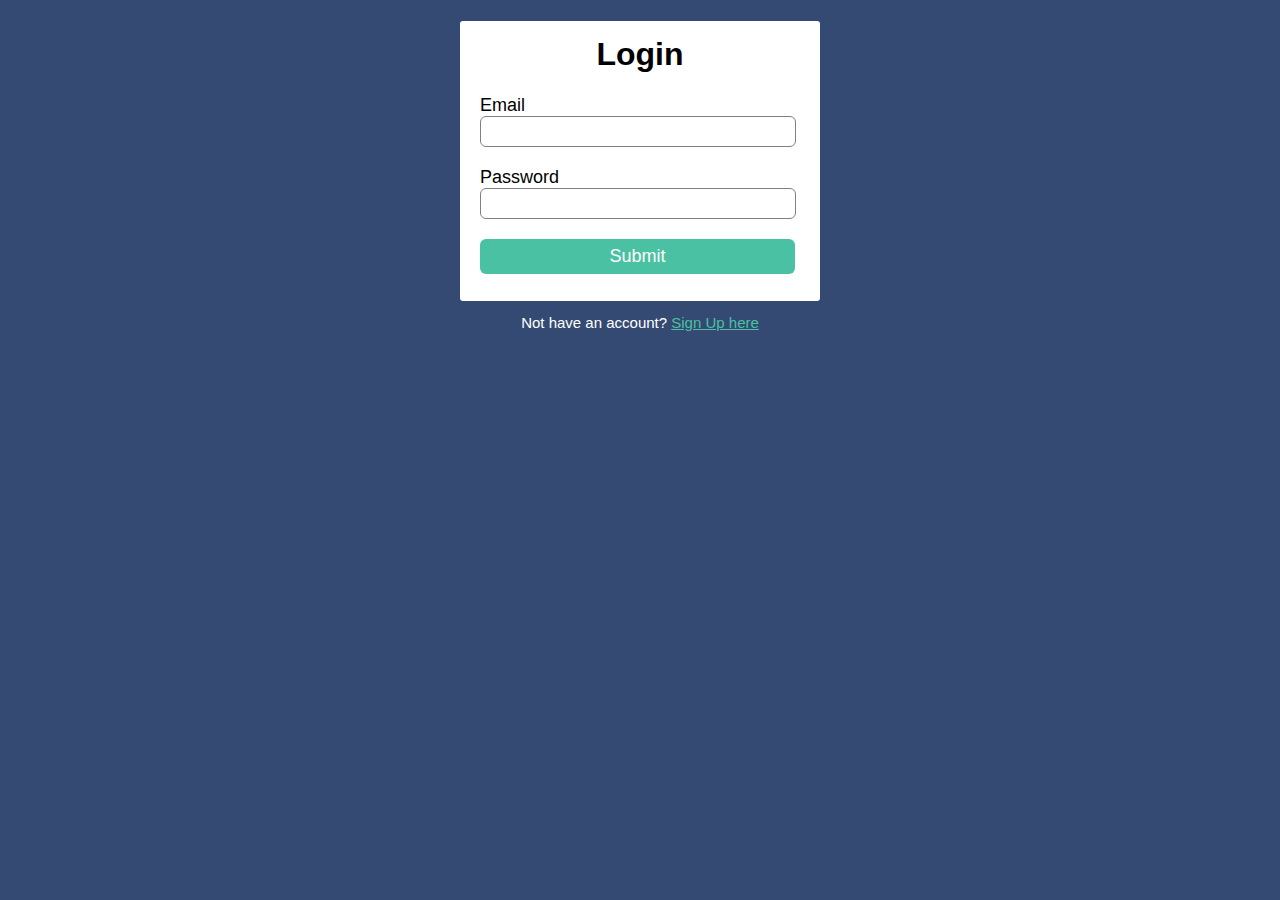
<file: very_simple_login/loginhere.html>
<!DOCTYPE html>
<html lang="en">
<head>
    <meta charset="UTF-8">
    <meta http-equiv="X-UA-Compatible" content="IE=edge">
    <meta name="viewport" content="width=device-width, initial-scale=1.0">
    <title>Login</title>
    <link rel="stylesheet" href="./css/style.css">
</head>
<body>
    <div class="login-box">
        <h1>Login</h1>
        <form>
            <label>Email</label>
            <input type="email" placeholder="">
            <label>Password</label>
            <input type="password" placeholder="">
            <input type="button" value="Submit">
        </form>
        <div class="para-3">
            <p>Not have an account? <a href="submit.html">Sign Up here</a></p>
        </div>
    </div>
</body>
</html>
</file>
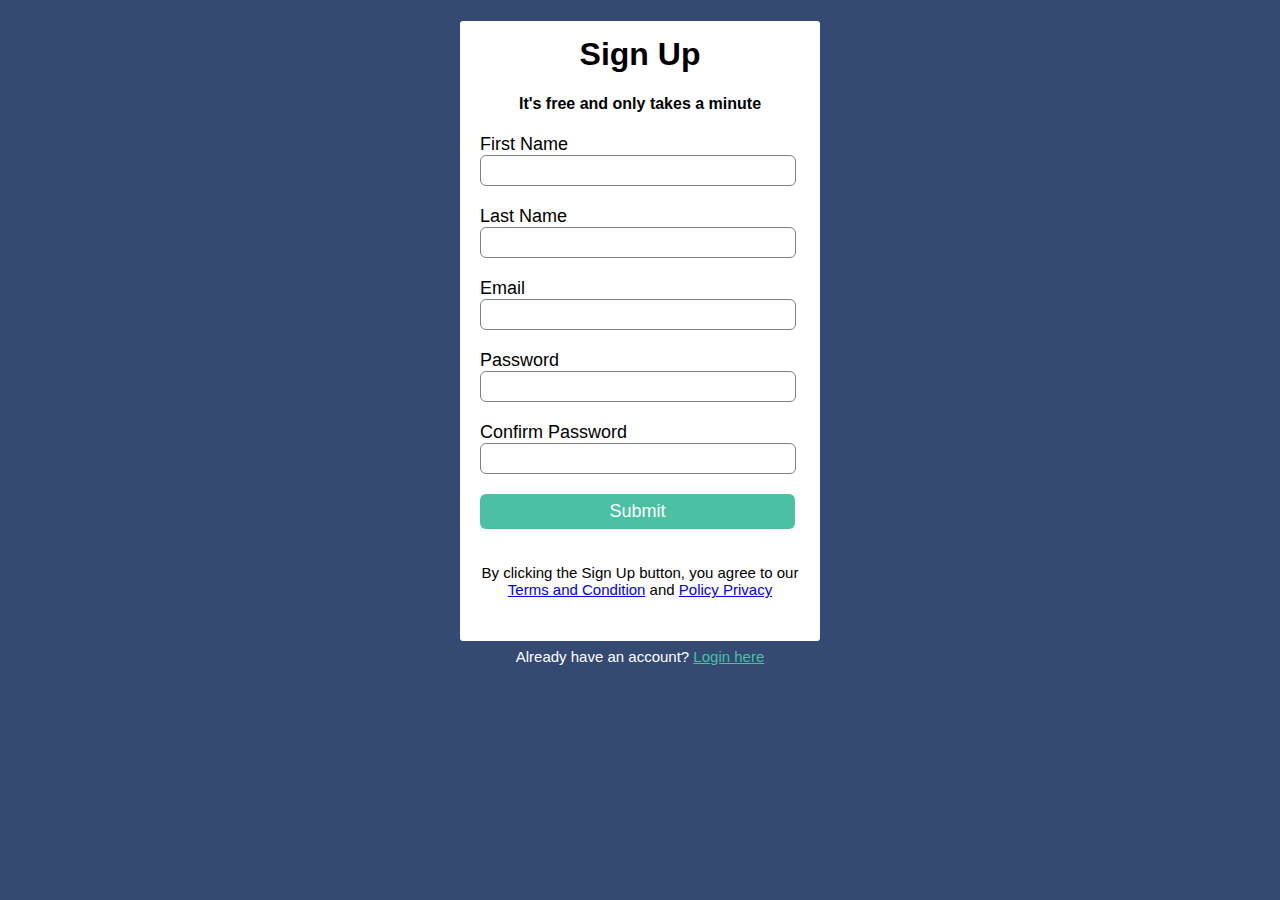
<file: very_simple_login/submit.html>
<!DOCTYPE html>
<html lang="en">
<head>
    <meta charset="UTF-8">
    <meta http-equiv="X-UA-Compatible" content="IE=edge">
    <meta name="viewport" content="width=device-width, initial-scale=1.0">
    <title>Sign Up</title>
    <link rel="stylesheet" href="./css/style.css">
</head>
<body>
    <div class="signup-box">
        <h1>Sign Up</h1>
        <h4>It's free and only takes a minute</h4>
        <form>
            <label>First Name</label>
            <input type="text" placeholder="">
            <label>Last Name</label>
            <input type="text" placeholder="">
            <label>Email</label>
            <input type="email" placeholder="">
            <label>Password</label>
            <input type="password" placeholder="">
            <label>Confirm Password</label>
            <input type="password" placeholder="">
            <input type="button" value="Submit">
        </form>
        <p>By clicking the Sign Up button, you agree to our <br>
        <a href="#">Terms and Condition</a> and <a href="#">Policy Privacy</a></p>
        <div class="para-2">
            <p>Already have an account? <a href="loginhere.html">Login here</a></p>
        </div>
    </div>
</body>
</html>
</file>
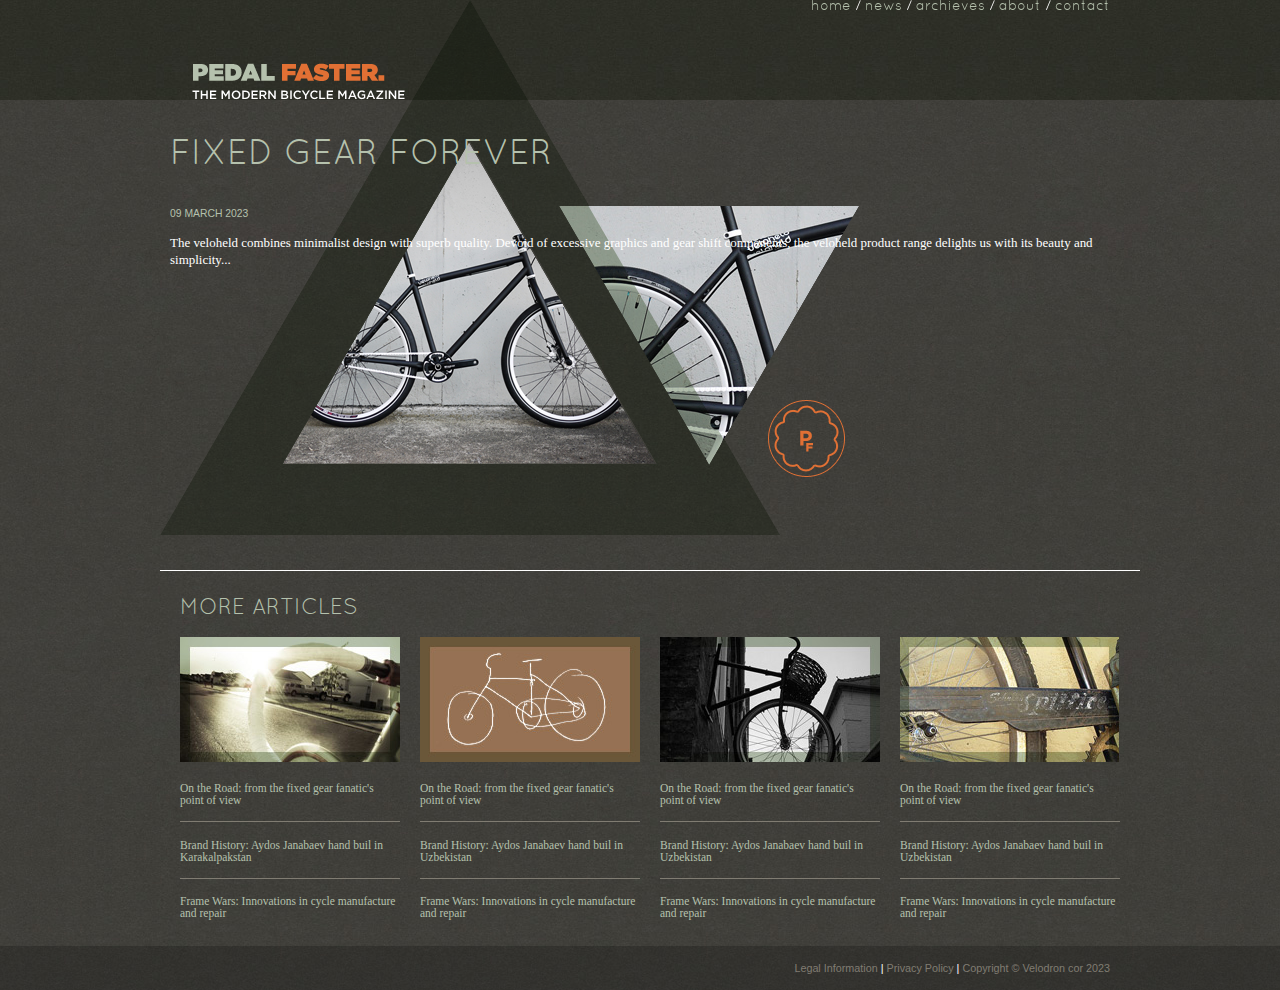
<file: Base/template/base.html>
<!DOCTYPE html>
<html lang="en">
<head>
  <meta charset="UTF-8">
  <meta name="viewport" content="width=device-width, initial-scale=1.0">
  <title>Velodron cor</title>
  <link rel="stylesheet" href="../static/css/style.css">
  <link rel="stylesheet" href="../static/css/960_12_col.css">
</head>
<body>
  <!-- Начало шапки -->
  <div class="header">
    <div class="container_12">
      <div class="grid_5">
        <img src="../static/images/png/logo.png" alt="" width="216" height="37" class="logo"/>
        <img src="../static/images/png/header-triangle.png" alt="" width="116" height="100" class="logo"/>
      </div>
      <div class="nav grid_7">
        <a href="">home</a> /
        <a href="">news</a> /
        <a href="">archieves</a> /
        <a href="">about</a> /
        <a href="">contact</a> 
      </div>
    </div>
  </div>
  <!-- Конец шапки -->

  <!-- Начало контента -->
  <div class="wrapper">
    <div class="main-story container">
      <div class="grid_6 push_6">
        <h1><a href="">Fixed Gear Forever</a></h1>
      </div>
      <div class="intro grid_3 push_9">
        <p class="date">09 MARCH 2023</p>
        <p>
          The veloheld combines minimalist design with superb quality. Devoid of excessive graphics and gear shift
          components, the veloheld product range delights us with
          its beauty and simplicity...
        </p>
      </div>
    </div>
    <!-- Конец main story container -->
    <div class="more-articles container_12">
      <h2 class="grid_12"><a href="">More Articles</a></h2>

      <div class="grid_3">
        <img src="../static/images/jpg/more1.jpg" alt="" width="220" height="125">
        <p>
          <a href="">On the Road: from the fixed gear fanatic's point of view</a>
        </p>
        <p>
          <a href="">Brand History: Aydos Janabaev hand buil in Karakalpakstan</a>
        </p>
        <p>
          <a href="">Frame Wars: Innovations in cycle manufacture and repair</a>
        </p>
      </div>

      <div class="grid_3">
        <img src="../static/images/jpg/more2.jpg" alt="" width="220" height="125">
        <p><a href="">
          On the Road: from the fixed gear fanatic's point of view
        </a></p>
        <p><a href="">
          Brand History: Aydos Janabaev hand buil in Uzbekistan
        </a></p>
        <p><a href="">
          Frame Wars: Innovations in cycle manufacture and repair
        </a></p>
      </div>

      <div class="grid_3">
        <img src="../static/images/jpg/more3.jpg" alt="" width="220" height="125">
        <p><a href="">
          On the Road: from the fixed gear fanatic's point of view
        </a></p>
        <p><a href="">
          Brand History: Aydos Janabaev hand buil in Uzbekistan
        </a></p>
        <p><a href="">
          Frame Wars: Innovations in cycle manufacture and repair
        </a></p>
      </div>

      <div class="grid_3">
        <img src="../static/images/jpg/more4.jpg" alt="" width="220" height="125">
        <p><a href="">
          On the Road: from the fixed gear fanatic's point of view
        </a></p>
        <p><a href="">
          Brand History: Aydos Janabaev hand buil in Uzbekistan
        </a></p>
        <p><a href="">
          Frame Wars: Innovations in cycle manufacture and repair
        </a></p>
      </div>
    </div>
    <!-- Конец more-articles container_12 -->
  </div>
  <!-- Конец контента -->

  <!-- Начало заключение -->
  <div class="footer clearfix">
    <div class="container_12">
        <p class="grid_12">
            <a href="">Legal Information</a> |
            <a href="">Privacy Policy</a> |
            <a href="">Copyright &copy; Velodron cor 2023</a>
        </p>
    </div>
  </div>
  <!-- Конец заключение -->
</body>
</html>
</file>
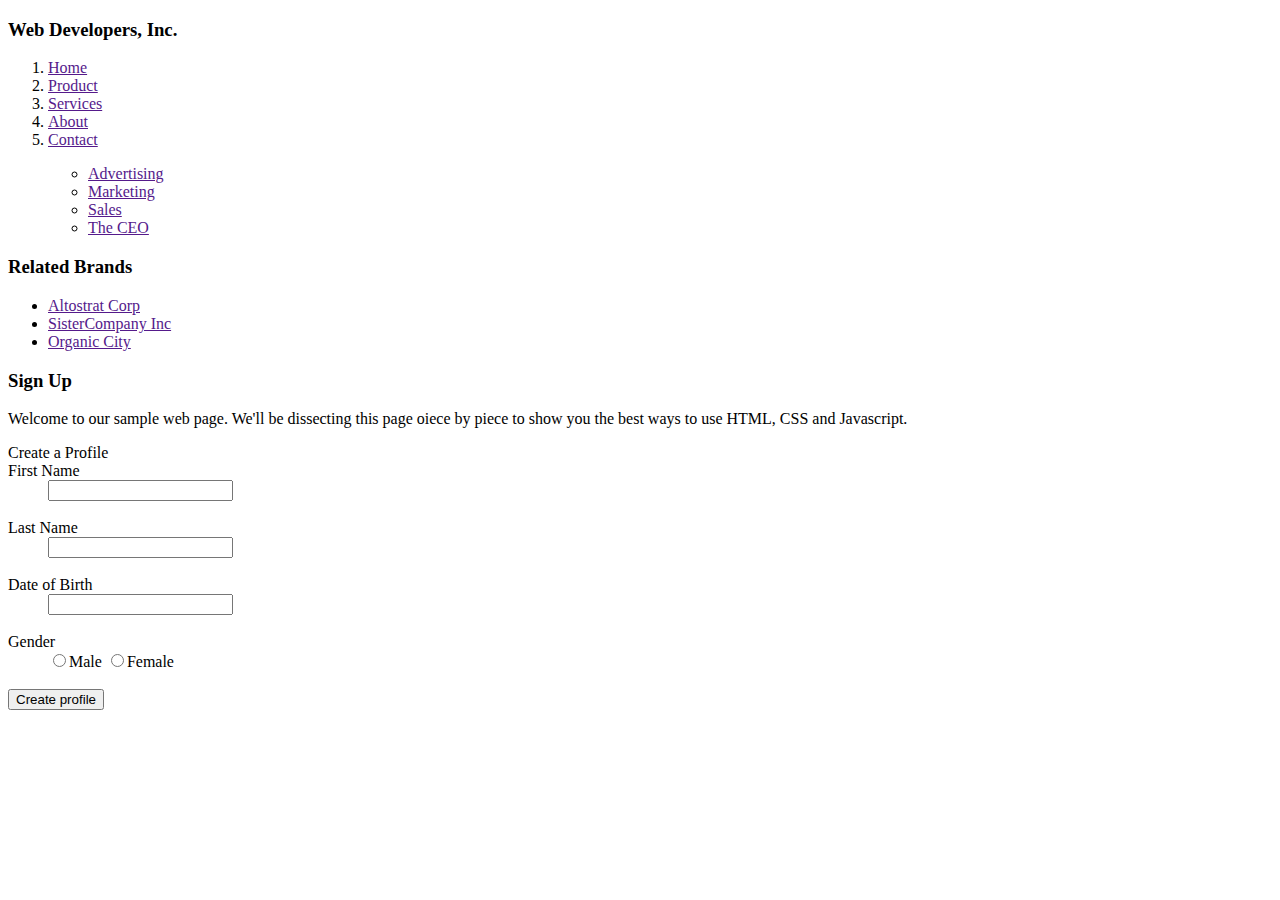
<file: Register_html/temlates/Register_1.html>
<!DOCTYPE html>
<html>
<head>
    <meta charset='utf-8'>
    <title>Web developers</title>
    <meta name='viewport' content='width=device-width, initial-scale=1'>
</head>
<body>
    <h3>Web Developers, Inc.</h3>
    <ol>
        <li><a href="">Home</a></li>
        <li><a href="">Product</a></li>
        <li><a href="">Services</a></li>
        <li><a href="">About</a></li>
        <li><a href="">Contact</a></li>
    </ol>
    <ul><dd>
        <li type="circle"><a href="">Advertising</a></li>
        <li type="circle"><a href="">Marketing</a></li>
        <li type="circle"><a href="">Sales</a></li>
        <li type="circle"><a href="">The CEO</a></li></dd>
    </ul>
    <h3>Related Brands</h3>
    <ul>
        <li><a href="">Altostrat Corp</a></li>
        <li><a href="">SisterCompany Inc</a></li>
        <li><a href="">Organic City</a></li>
    </ul>
    <h3>Sign Up</h3>
    <p>
        Welcome to our sample web page. 
        We'll be dissecting this page oiece 
        by piece to show you the best ways to use HTML, 
        CSS and Javascript.
    </p>
    Create a Profile
    </br>
    First Name
   <dd><input type="text"></dd>
    </br>
    Last Name
    <dd><input type="text"></dd>
    </br>
    Date of Birth
    <dd><input type="text"></dd>
    </br>
    Gender
    <dd>
        <input type="radio" name="gender" value="male">Male 
        <input type="radio" name="gender" value="female">Female
    </dd>
    </br>
    <input type="button" value="Create profile"
</body>
</html>
</file>
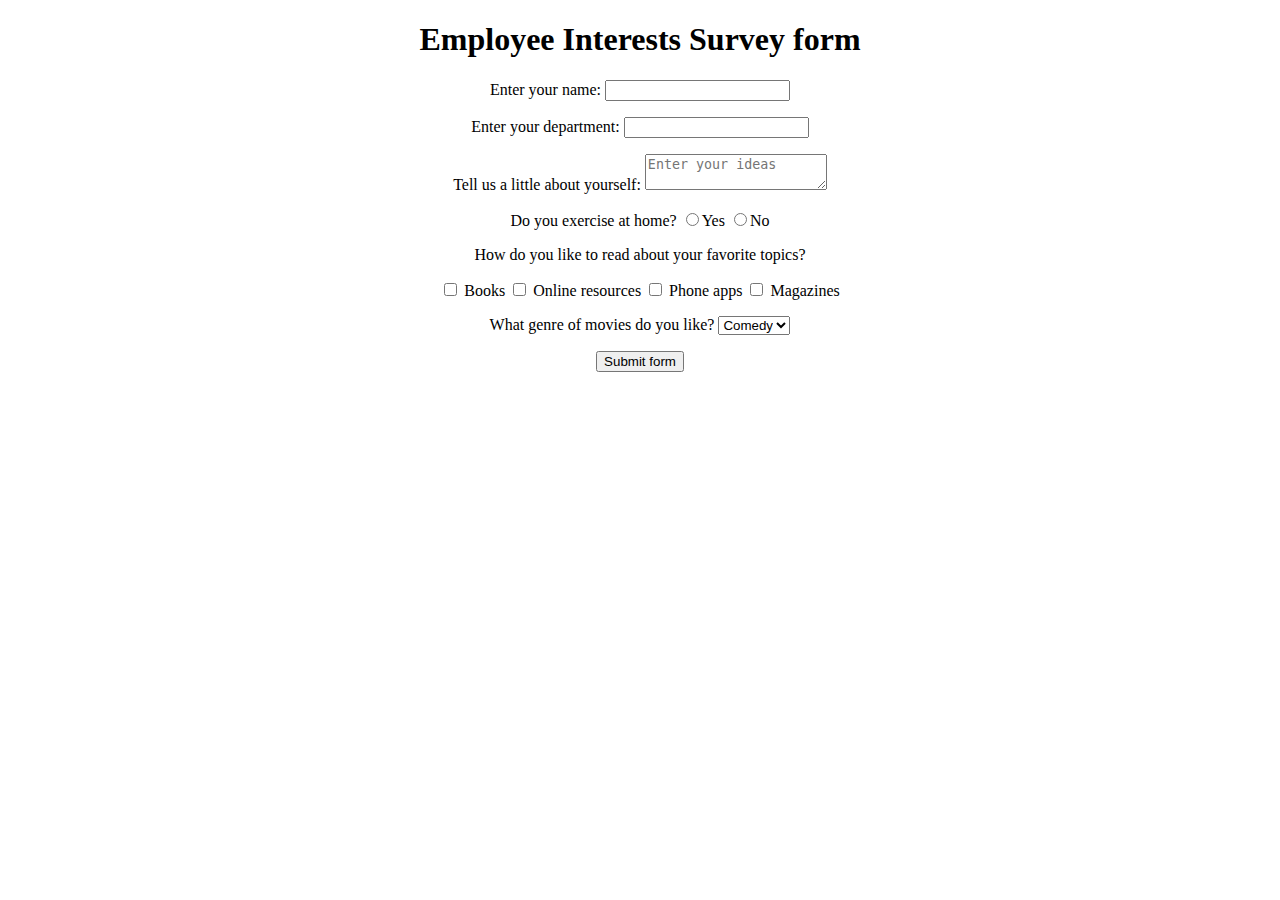
<file: Register_html/temlates/Register_2.html>
<!DOCTYPE html>
<html>
<head>
    <meta charset='utf-8'>
    <title>Page Title</title>
    <meta name='viewport' content='width=device-width, initial-scale=1'>
</head>
<body>
    <h1><center>Employee Interests Survey form</center></h1>
    <p><center>Enter your name: <input type="text"></center></p>
    <p><center>Enter your department: <input type="text"> </center></p>
    <p><center>Tell us a little about yourself: <textarea placeholder="Enter your ideas"></textarea></center></p>
    <p><center>Do you exercise at home? 
        <input type="radio" name="go">Yes 
        <input type="radio" name="go">No </center></p>
    <p><center>How do you like to read about your favorite topics?</center></p>
    <p><center><input type="checkbox"> Books 
        <input type="checkbox"> Online resources 
        <input type="checkbox"> Phone apps 
        <input type="checkbox"> Magazines</center></p>
    <p><center>What genre of movies do you like?
    <select name="" id="">
        <option>
            Comedy
        </option>
        <option>
            Anime
        </option>
        <option>
            hacker
        </option>
    </select></center></p>
    <p><center><input type="button" value="Submit form"></center></p>
</body>
</html>
</file>
<file: very_simple_login/css/style.css>
body{
    background-color: #344a72;
    font-family: 'Roboto', sans-serif;
}
.signup-box{
    width: 360px;
    height: 620px;
    margin: auto;
    background-color: white;
    border-radius: 3px;
}

.login-box{
    width: 360px;
    height: 280px;
    margin: auto;
    background-color: white;
    border-radius: 3px;
}

h1{
    text-align: center;
    padding-top: 15px;
}
h4{
    text-align: center;
}
form{
    width: 300px;
    margin-left: 20px;
}
form label{
    display: flex;
    margin-top: 20px;
    font-size: 18px;
}
form input{
    width: 100%;
    padding: 7px;
    border: none;
    border: 1px solid gray;
    border-radius: 6px;
    outline: none;
}
input[type="button"]{
    width: 315px;
    height: 35px;
    margin-top: 20px;
    border: none;
    background-color: #49c1a2;
    color: white;
    font-size: 18px; 
}
p{
    text-align: center;
    padding-top: 20px;
    font-size: 15px;
}
.para-2{
    text-align: center;
    color: white;
    font-size: 15px;
    margin-top: 30px;
}
.para-2 a{
    color: #49c1a2;
}
.para-3{
    text-align: center;
    color: white;
    font-size: 15px;
    margin-top: 20px;
}
.para-3 a{
    color: #49c1a2;
}
</file>
<file: Base/static/css/style.css>
@font-face {
  font-family: 'QuicksandBook';
  src: url('../fonts/Quicksand_Book-webfont.eot');
  src: url('../fonts/Quicksand_Book-webfont.eot?#iefix') format('embedded-opentype'),
      url('../fonts/Quicksand_Book-webfont.woff') format('woff'),
      url('../fonts/Quicksand_Book-webfont.ttf') format('truetype'),
      url('../fonts/Quicksand_Book-webfont.svg#QuicksandBook') format('svg');
  font-weight: normal;
  font-style: normal;
}

body {
    color: #ffffff;
    background: #413f3b url('../images/jpg/bg.jpg');
    font-family: Georgia, 'Times New Roman', serif;
    font-size: 90%;
    margin: 0px;
    text-align: center;
  }
  
  a {
    color: #b5c1ad;
    text-decoration: none;
  }
  a:hover {
    color: #ffffff;
  }
  
  .header {
    background-image: url('../images/jpg/bg-header.jpg');
    padding: 0px 0px 0px 0px;
    width: 100%;
    height: 100px;
    position: fixed;
    top: 0px;
    z-index: 50;
  }
  .nav {
    font-family: QuicksandBook, Helvetica, Arial, sans-serif;
    text-align: right;
  }
.wrapper {
  width: 960px;
  margin: 0px auto;
  background-image: url('../images/png/bg-triangle.png');
  background-repeat: no-repeat;
  background-position: 0px 0px;
  text-align: left;
}
.logo {
  margin-bottom: 20px
}
h1, h2 {
  font-family: QuicksandBook, Helvetica, Arial, sans-serif;
  font-weight: normal;
  text-transform: uppercase;
}
h1 {
  font-size: 240%;
  margin-top: 140px;
}
.date {
  font-family: Arial, Helvetica, sans-serif;
  font-size: 80%;
  color: #b5c1ad;
}
.intro {
  clear: left;
  font-size: 90%;
  line-height: 1.3em;
}
.main-story {
  background-image: url('../images/png/triangles.png');
  background-repeat: no-repeat;
  background-position: 122px 142px;
  height: 570px;
}
.more-articles {
  border-top: 1px solid #ffffff;
  padding: 10px;
}
.more-articles p {
  border-bottom: 1px solid #807c72;
  padding: 5px 0px 15px 0px;
  font-size: 80%;
}
.more-articles p:last-child {
  border-bottom: none;
}
.footer {
  clear: both;
  background: rgba(0,0,0,0.2);
  padding: 5px 10px;
}
.footer p {
  font-family: Helvetica, Arial, sans-serif;
  font-size: 75%;
  text-align: right;
}
.footer a {
  color: #807c72;
}
</file>
<file: Base/static/css/960_12_col.css>
/*
  960 Grid System ~ Core CSS.
  Learn more ~ http://960.gs/
  Licensed under GPL and MIT.
*/

/*
  Forces backgrounds to span full width,
  even if there is horizontal scrolling.
  Increase this if your layout is wider.
  Note: IE6 works fine without this fix.
*/

body {
  min-width: 960px;
}

/* `Containers
----------------------------------------------------------------------------------------------------*/

.container_12 {
  margin-left: auto;
  margin-right: auto;
  width: 960px;
}

/* `Grid >> Global
----------------------------------------------------------------------------------------------------*/

.grid_1,
.grid_2,
.grid_3,
.grid_4,
.grid_5,
.grid_6,
.grid_7,
.grid_8,
.grid_9,
.grid_10,
.grid_11,
.grid_12 {
  display: inline;
  float: left;
  margin-left: 10px;
  margin-right: 10px;
}

.push_1, .pull_1,
.push_2, .pull_2,
.push_3, .pull_3,
.push_4, .pull_4,
.push_5, .pull_5,
.push_6, .pull_6,
.push_7, .pull_7,
.push_8, .pull_8,
.push_9, .pull_9,
.push_10, .pull_10,
.push_11, .pull_11 {
  position: relative;
}

/* `Grid >> Children (Alpha ~ First, Omega ~ Last)
----------------------------------------------------------------------------------------------------*/

.alpha {
  margin-left: 0;
}

.omega {
  margin-right: 0;
}

/* `Grid >> 12 Columns
----------------------------------------------------------------------------------------------------*/

.container_12 .grid_1 {
  width: 60px;
}

.container_12 .grid_2 {
  width: 140px;
}

.container_12 .grid_3 {
  width: 220px;
}

.container_12 .grid_4 {
  width: 300px;
}

.container_12 .grid_5 {
  width: 380px;
}

.container_12 .grid_6 {
  width: 460px;
}

.container_12 .grid_7 {
  width: 540px;
}

.container_12 .grid_8 {
  width: 620px;
}

.container_12 .grid_9 {
  width: 700px;
}

.container_12 .grid_10 {
  width: 780px;
}

.container_12 .grid_11 {
  width: 860px;
}

.container_12 .grid_12 {
  width: 940px;
}

/* `Prefix Extra Space >> 12 Columns
----------------------------------------------------------------------------------------------------*/

.container_12 .prefix_1 {
  padding-left: 80px;
}

.container_12 .prefix_2 {
  padding-left: 160px;
}

.container_12 .prefix_3 {
  padding-left: 240px;
}

.container_12 .prefix_4 {
  padding-left: 320px;
}

.container_12 .prefix_5 {
  padding-left: 400px;
}

.container_12 .prefix_6 {
  padding-left: 480px;
}

.container_12 .prefix_7 {
  padding-left: 560px;
}

.container_12 .prefix_8 {
  padding-left: 640px;
}

.container_12 .prefix_9 {
  padding-left: 720px;
}

.container_12 .prefix_10 {
  padding-left: 800px;
}

.container_12 .prefix_11 {
  padding-left: 880px;
}

/* `Suffix Extra Space >> 12 Columns
----------------------------------------------------------------------------------------------------*/

.container_12 .suffix_1 {
  padding-right: 80px;
}

.container_12 .suffix_2 {
  padding-right: 160px;
}

.container_12 .suffix_3 {
  padding-right: 240px;
}

.container_12 .suffix_4 {
  padding-right: 320px;
}

.container_12 .suffix_5 {
  padding-right: 400px;
}

.container_12 .suffix_6 {
  padding-right: 480px;
}

.container_12 .suffix_7 {
  padding-right: 560px;
}

.container_12 .suffix_8 {
  padding-right: 640px;
}

.container_12 .suffix_9 {
  padding-right: 720px;
}

.container_12 .suffix_10 {
  padding-right: 800px;
}

.container_12 .suffix_11 {
  padding-right: 880px;
}

/* `Push Space >> 12 Columns
----------------------------------------------------------------------------------------------------*/

.container_12 .push_1 {
  left: 80px;
}

.container_12 .push_2 {
  left: 160px;
}

.container_12 .push_3 {
  left: 240px;
}

.container_12 .push_4 {
  left: 320px;
}

.container_12 .push_5 {
  left: 400px;
}

.container_12 .push_6 {
  left: 480px;
}

.container_12 .push_7 {
  left: 560px;
}

.container_12 .push_8 {
  left: 640px;
}

.container_12 .push_9 {
  left: 720px;
}

.container_12 .push_10 {
  left: 800px;
}

.container_12 .push_11 {
  left: 880px;
}

/* `Pull Space >> 12 Columns
----------------------------------------------------------------------------------------------------*/

.container_12 .pull_1 {
  left: -80px;
}

.container_12 .pull_2 {
  left: -160px;
}

.container_12 .pull_3 {
  left: -240px;
}

.container_12 .pull_4 {
  left: -320px;
}

.container_12 .pull_5 {
  left: -400px;
}

.container_12 .pull_6 {
  left: -480px;
}

.container_12 .pull_7 {
  left: -560px;
}

.container_12 .pull_8 {
  left: -640px;
}

.container_12 .pull_9 {
  left: -720px;
}

.container_12 .pull_10 {
  left: -800px;
}

.container_12 .pull_11 {
  left: -880px;
}

/* `Clear Floated Elements
----------------------------------------------------------------------------------------------------*/

/* http://sonspring.com/journal/clearing-floats */

.clear {
  clear: both;
  display: block;
  overflow: hidden;
  visibility: hidden;
  width: 0;
  height: 0;
}

/* http://www.yuiblog.com/blog/2010/09/27/clearfix-reloaded-overflowhidden-demystified */

.clearfix:before,
.clearfix:after {
  content: '\0020';
  display: block;
  overflow: hidden;
  visibility: hidden;
  width: 0;
  height: 0;
}

.clearfix:after {
  clear: both;
}

/*
  The following zoom:1 rule is specifically for IE6 + IE7.
  Move to separate stylesheet if invalid CSS is a problem.
*/

.clearfix {
  zoom: 1;
}
</file>
